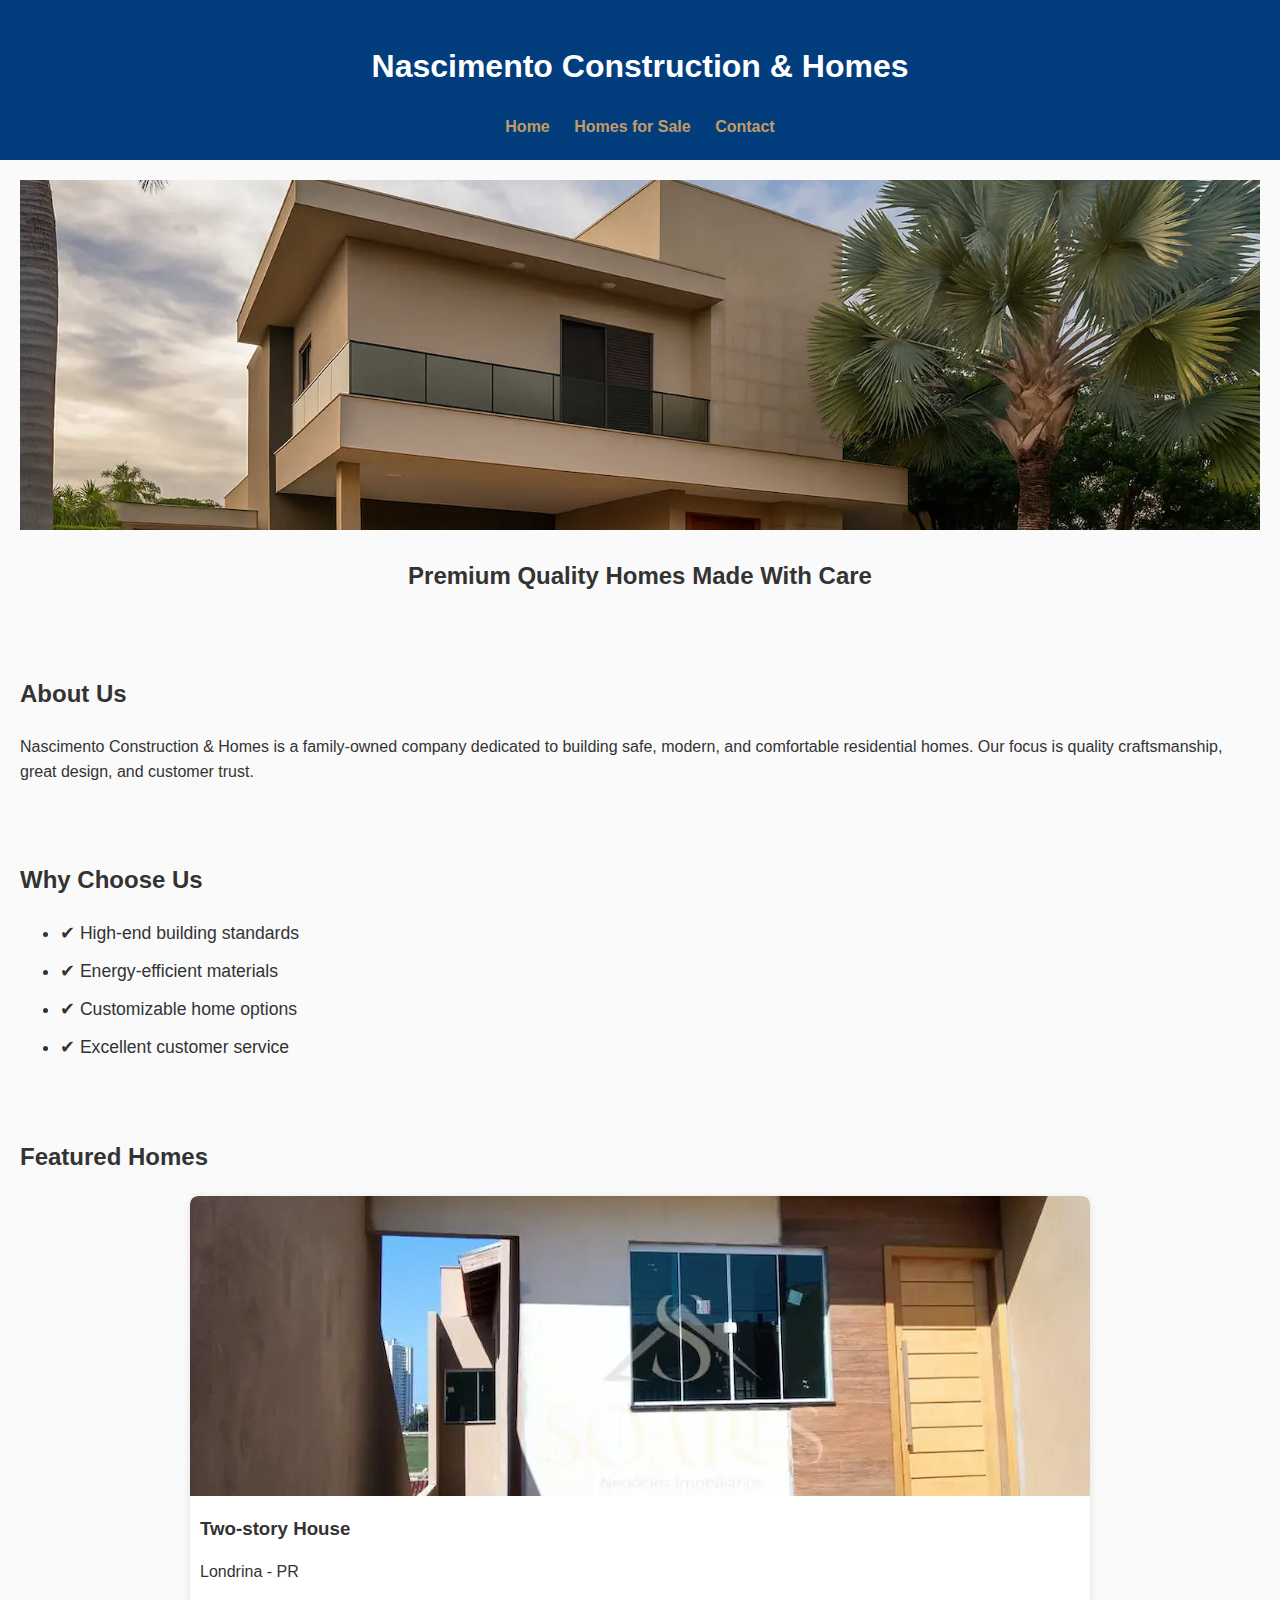
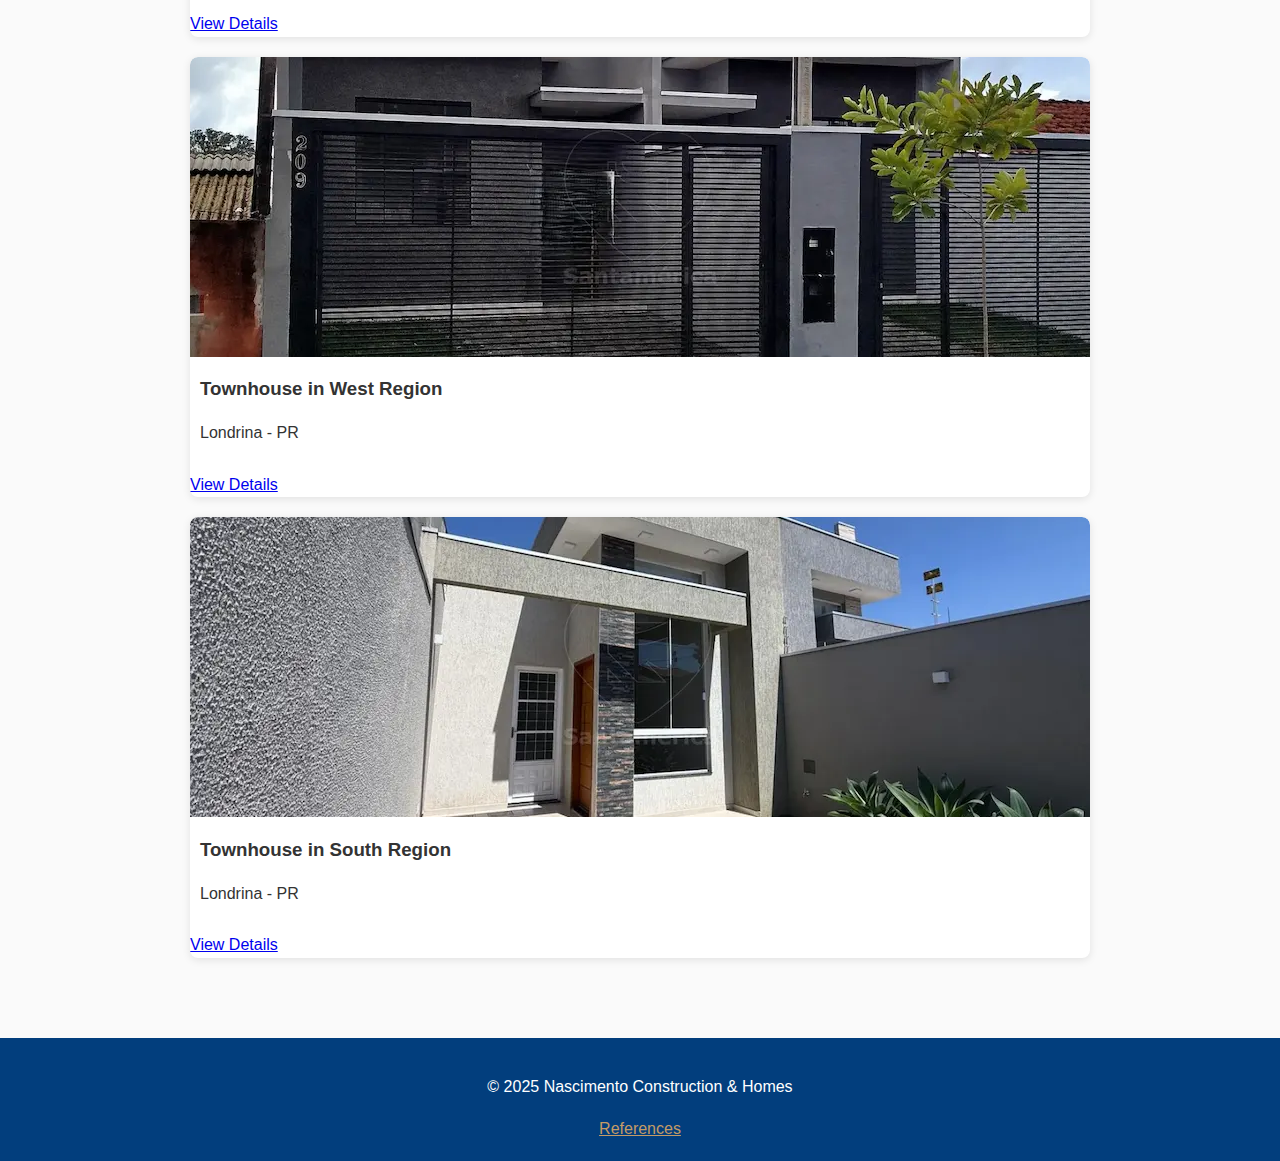
<file: project/index.html>
<!DOCTYPE html>
<html lang="en">
<head>
    <meta charset="UTF-8">
    <meta name="viewport" content="width=device-width, initial-scale=1.0">
    <meta name="description" content="High-quality residential homes in Londrina built with safety, comfort, and modern design. Explore premium properties from Nascimento Construction & Homes.">
    <title>Nascimento Construction & Homes</title>
    <link rel="stylesheet" href="styles.css">
</head>

<body>

<header>
    <h1>Nascimento Construction & Homes</h1>
    <nav>
        <a href="index.html">Home</a>
        <a href="homes.html">Homes for Sale</a>
        <a href="contact.html">Contact</a>
    </nav>
</header>

<main>

<section class="hero">
    <img src="images/banner.webp" alt="Featured Home" loading="lazy">
    <h2>Premium Quality Homes Made With Care</h2>
</section>

<section>
    <h2>About Us</h2>
    <p>Nascimento Construction & Homes is a family-owned company dedicated to building safe, modern, and comfortable residential homes. Our focus is quality craftsmanship, great design, and customer trust.</p>
</section>

<section>
    <h2>Why Choose Us</h2>

    <ul class="features">
        <li>✔ High-end building standards</li>
        <li>✔ Energy-efficient materials</li>
        <li>✔ Customizable home options</li>
        <li>✔ Excellent customer service</li>
    </ul>
</section>

<section class="featured-homes">
    <h2>Featured Homes</h2>

    <div class="home-cards">

        <div class="home-card">
            <img src="images/londrina-casa-assobradada01.webp" alt="Two-story house for sale in Londrina" loading="lazy"
>
            <h3>Two-story House</h3>
            <p>Londrina - PR</p>
            <a href="homes.html" class="btn">View Details</a>
        </div>

        <div class="home-card">
            <img src="images/londrina-casa-geminada01.webp" alt="Modern townhouse for sale in Londrina" loading="lazy"
>
            <h3>Townhouse in West Region</h3>
            <p>Londrina - PR</p>
            <a href="homes.html" class="btn">View Details</a>
        </div>

        <div class="home-card">
            <img src="images/londrina-casa-geminada02.webp" alt="Contemporary semi-detached home in Londrina" loading="lazy"
>
            <h3>Townhouse in South Region</h3>
            <p>Londrina - PR</p>
            <a href="homes.html" class="btn">View Details</a>
        </div>

    </div>

    
</section>


</main>

<footer>
    <p>&copy; 2025 Nascimento Construction & Homes</p>
    <a href="references.html">References</a>
</footer>

<script src="scripts.js"></script>
</body>
</html>
</file>
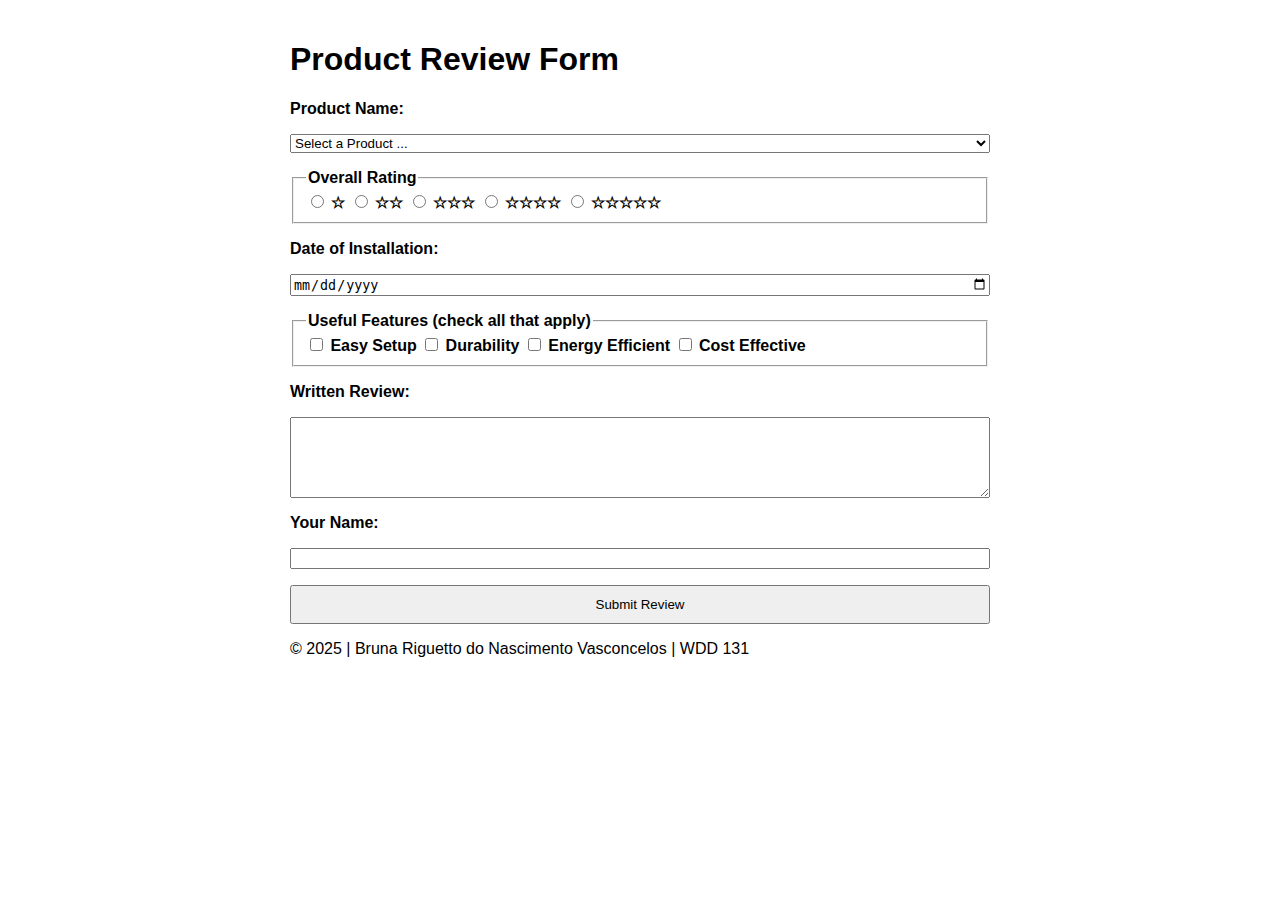
<file: form.html>
<!DOCTYPE html>
<html lang="en">
<head>
    <meta charset="UTF-8">
    <meta name="viewport" content="width=device-width, initial-scale=1.0">
    <title>Product Review Form</title>

    <link rel="stylesheet" href="css/form.css">
    <script src="javascript/products.js" defer></script>
</head>

<body>

    <header>
        <h1>Product Review Form</h1>
    </header>

    <main>
        <form method="get" action="review.html">

            <!-- PRODUCT NAME -->
            <label for="product-select">Product Name:</label>
            <select id="product-select" name="product" required>
                <option value="" disabled selected>Select a Product ...</option>
                <!-- JS will insert product options here -->
            </select>

            <!-- OVERALL RATING -->
            <!-- All radio buttons share the same name so only ONE can be selected -->
            <fieldset>
                <legend>Overall Rating</legend>

                <label for="rate1">
                    <input type="radio" id="rate1" name="rating" value="1" required>
                    ☆
                </label>

                <label for="rate2">
                    <input type="radio" id="rate2" name="rating" value="2">
                    ☆☆
                </label>

                <label for="rate3">
                    <input type="radio" id="rate3" name="rating" value="3">
                    ☆☆☆
                </label>

                <label for="rate4">
                    <input type="radio" id="rate4" name="rating" value="4">
                    ☆☆☆☆
                </label>

                <label for="rate5">
                    <input type="radio" id="rate5" name="rating" value="5">
                    ☆☆☆☆☆
                </label>
            </fieldset>

            <!-- DATE OF INSTALLATION -->
            <label for="install-date">Date of Installation:</label>
            <input type="date" id="install-date" name="install-date" required>

            <!-- USEFUL FEATURES -->
            <fieldset>
                <legend>Useful Features (check all that apply)</legend>

                <label for="feature1">
                    <input type="checkbox" id="feature1" name="features[]" value="Easy Setup">
                    Easy Setup
                </label>

                <label for="feature2">
                    <input type="checkbox" id="feature2" name="features[]" value="Durability">
                    Durability
                </label>

                <label for="feature3">
                    <input type="checkbox" id="feature3" name="features[]" value="Energy Efficient">
                    Energy Efficient
                </label>

                <label for="feature4">
                    <input type="checkbox" id="feature4" name="features[]" value="Cost Effective">
                    Cost Effective
                </label>
            </fieldset>

            <!-- WRITTEN REVIEW -->
            <label for="review-text">Written Review:</label>
            <textarea id="review-text" name="review-text" rows="5"></textarea>

            <!-- USER NAME -->
            <label for="username">Your Name:</label>
            <input type="text" id="username" name="username">

            <!-- SUBMIT BUTTON -->
            <input type="submit" value="Submit Review">

        </form>
    </main>

    <footer>
        <p>&copy; 2025 | Bruna Riguetto do Nascimento Vasconcelos | WDD 131</p>
    </footer>

</body>
</html>
</file>
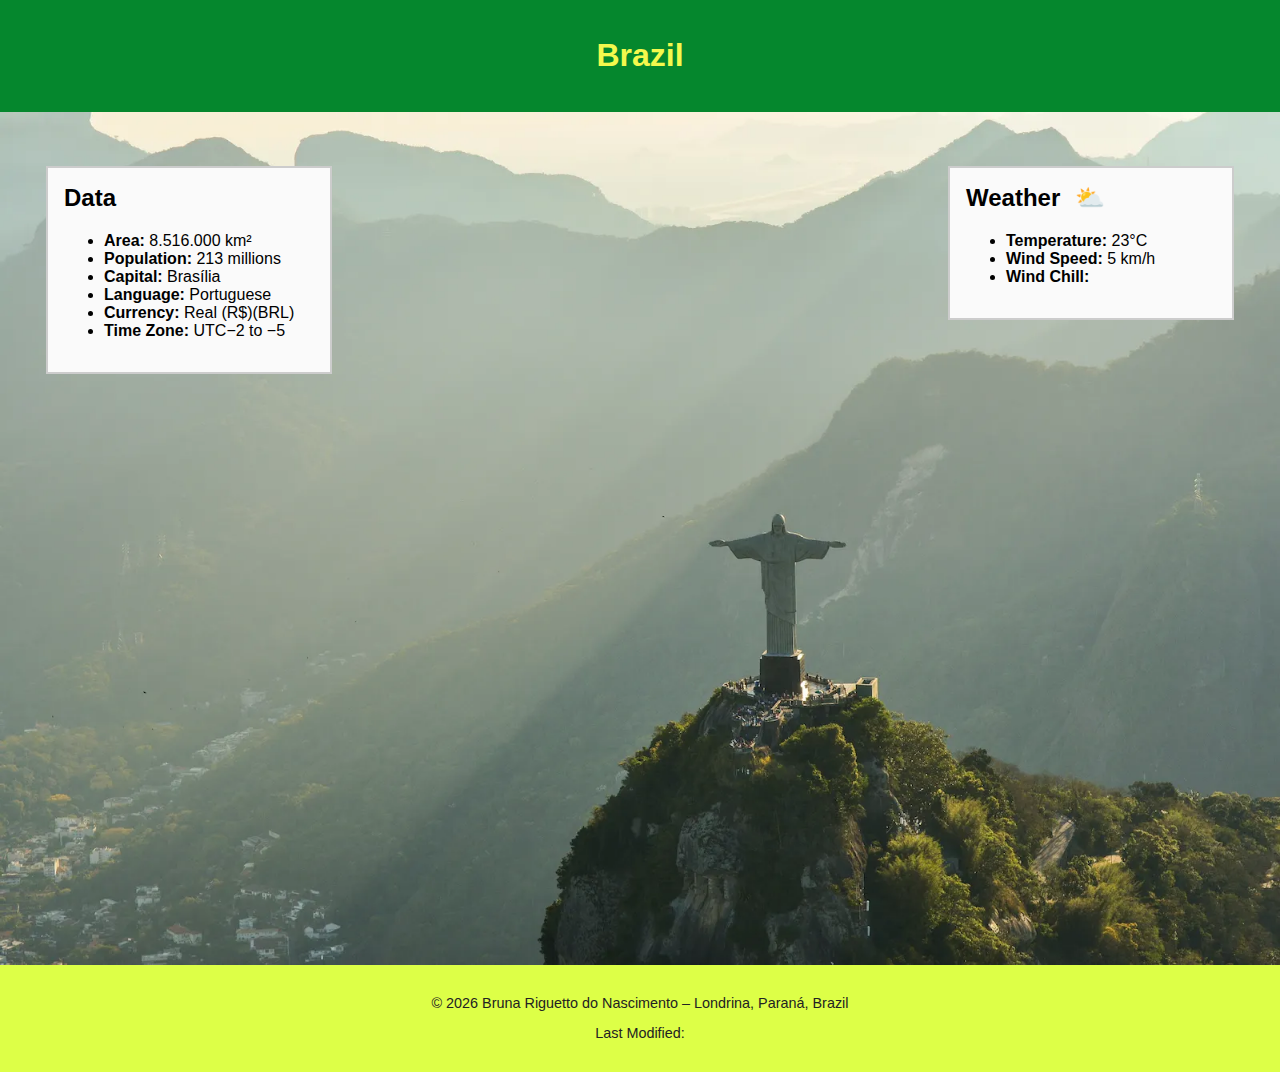
<file: place.html>
<!DOCTYPE html>
<html lang="en-US">
<head>
    <meta charset="utf-8">
    <meta name="viewport" content="width=device-width, initial-scale=1">
    <title></title>
    <meta name="description" content="Page to present a little about Brazil.">
    <meta name="author" content="Bruna Riguetto do Nascimento Vasconcelos">

    <link rel="stylesheet" href="week03/styles/country-page.css">
    <link rel="stylesheet" href="week03/styles/country-page-large.css">
    <script src="week03/country-page.js" defer></script>
</head>

<body>

    <!-- ===== TITLE ===== -->
    <header>
        <h1>Brazil</h1>
    </header>

    <!-- ===== HERO SECTION (RESPONSIVE SRCSET) ===== -->
    <section class="hero">
        <picture>
            <source srcset="images/rio-mobile.webp" media="(max-width: 600px)">
            <source srcset="images/rio-medium.webp" media="(max-width: 1024px)">
            <img src="images/rio-large.webp" 
                alt="Beautiful view of Rio de Janeiro"
                width="1200"
                height="600">
        </picture>
    </section>

    <!-- ===== DATA BOX ===== -->
    <section class="data-box">
        <h2>Data</h2>
        <ul>
            <li><strong>Area:</strong> 8.516.000 km²</li>
            <li><strong>Population:</strong> 213 millions</li>
            <li><strong>Capital:</strong> Brasília</li>
            <li><strong>Language:</strong> Portuguese</li>
            <li><strong>Currency:</strong> Real (R$)(BRL)</li>
            <li><strong>Time Zone:</strong> UTC−2 to −5</li>
        </ul>
    </section>

    <!-- ===== WEATHER BOX ===== -->
    <section class="weather-box">
        <h2>Weather</h2>

        <!-- Small SVG icon for MOBILE view -->
        <img class="weather-icon-mobile" src="images/weather-icon.svg" alt="Weather icon">

        <ul>
            <li><strong>Temperature:</strong> <span id="temp-value">23</span>°C</li>
            <li><strong>Wind Speed:</strong> <span id="wind-value">5</span> km/h</li>
            <li><strong>Wind Chill:</strong> <span id="windChill"></span></li>

        </ul>

    </section>

    <!-- ===== FOOTER ===== -->
    <footer>
        <p>&copy; <span id="currentyear"></span> Bruna Riguetto do Nascimento – Londrina, Paraná, Brazil</p>
        <p>Last Modified: <span id="lastModified"></span></p>
    </footer>

</body>

</html>
</file>
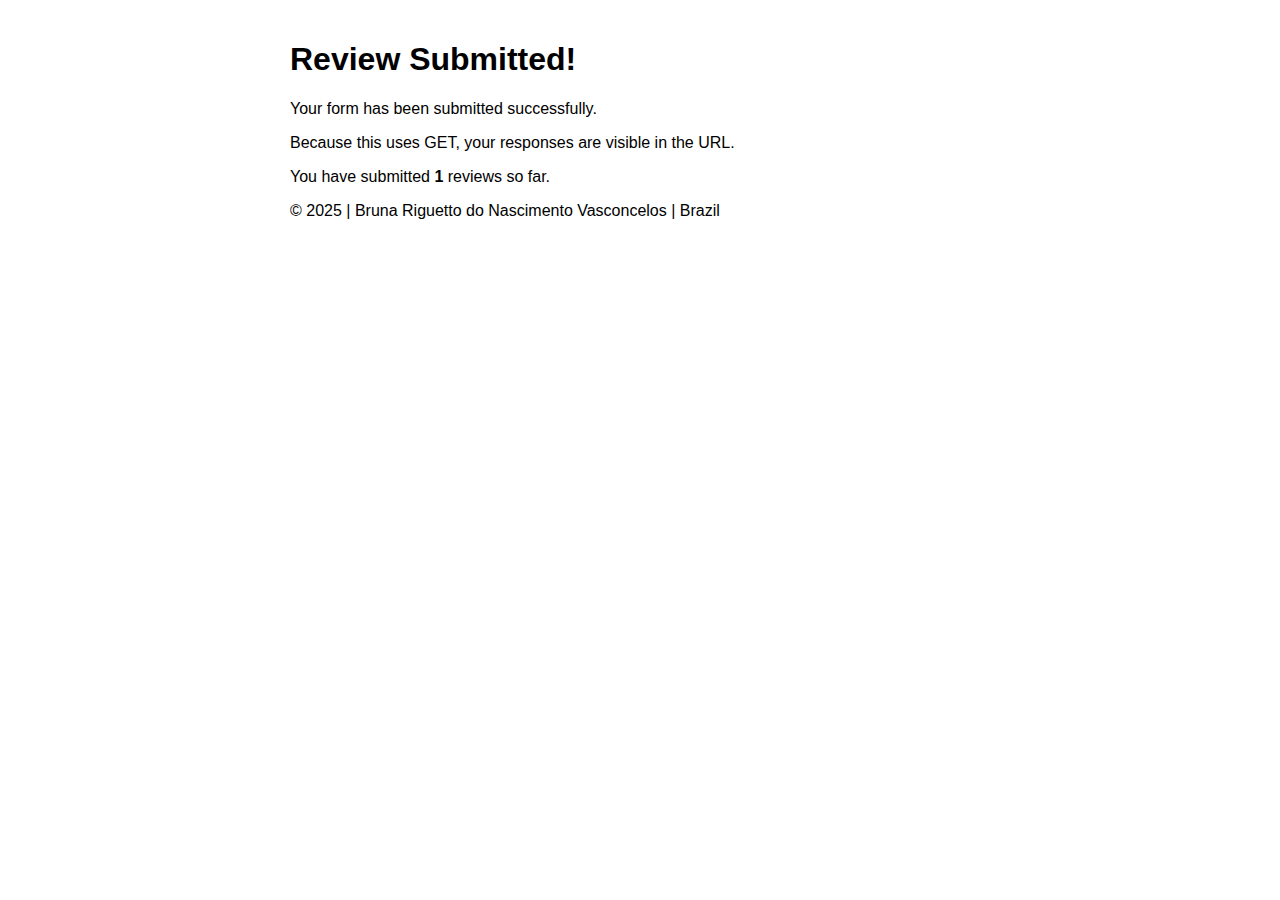
<file: review.html>
<!DOCTYPE html>
<html lang="en">
<head>
  <meta charset="UTF-8">
  <meta name="viewport" content="width=device-width, initial-scale=1.0">
  <title>Review Confirmation</title>
  <link rel="stylesheet" href="css/form.css">
</head>
<body>

<header>
  <h1>Review Submitted!</h1>
</header>

<main>
  <p>Your form has been submitted successfully.</p>
  <p>Because this uses GET, your responses are visible in the URL.</p>

  <!-- Review Counter Display -->
  <p>You have submitted <strong id="review-counter"></strong> reviews so far.</p>
</main>

<footer>
  <p>&copy; 2025 | Bruna Riguetto do Nascimento Vasconcelos | Brazil</p>
</footer>

<!-- LocalStorage Review Counter Script -->
<script>
  let reviewCount = Number(localStorage.getItem("reviewCount")) || 0;
  reviewCount++;
  localStorage.setItem("reviewCount", reviewCount);
  document.getElementById("review-counter").textContent = reviewCount;
</script>

</body>
</html>
</file>
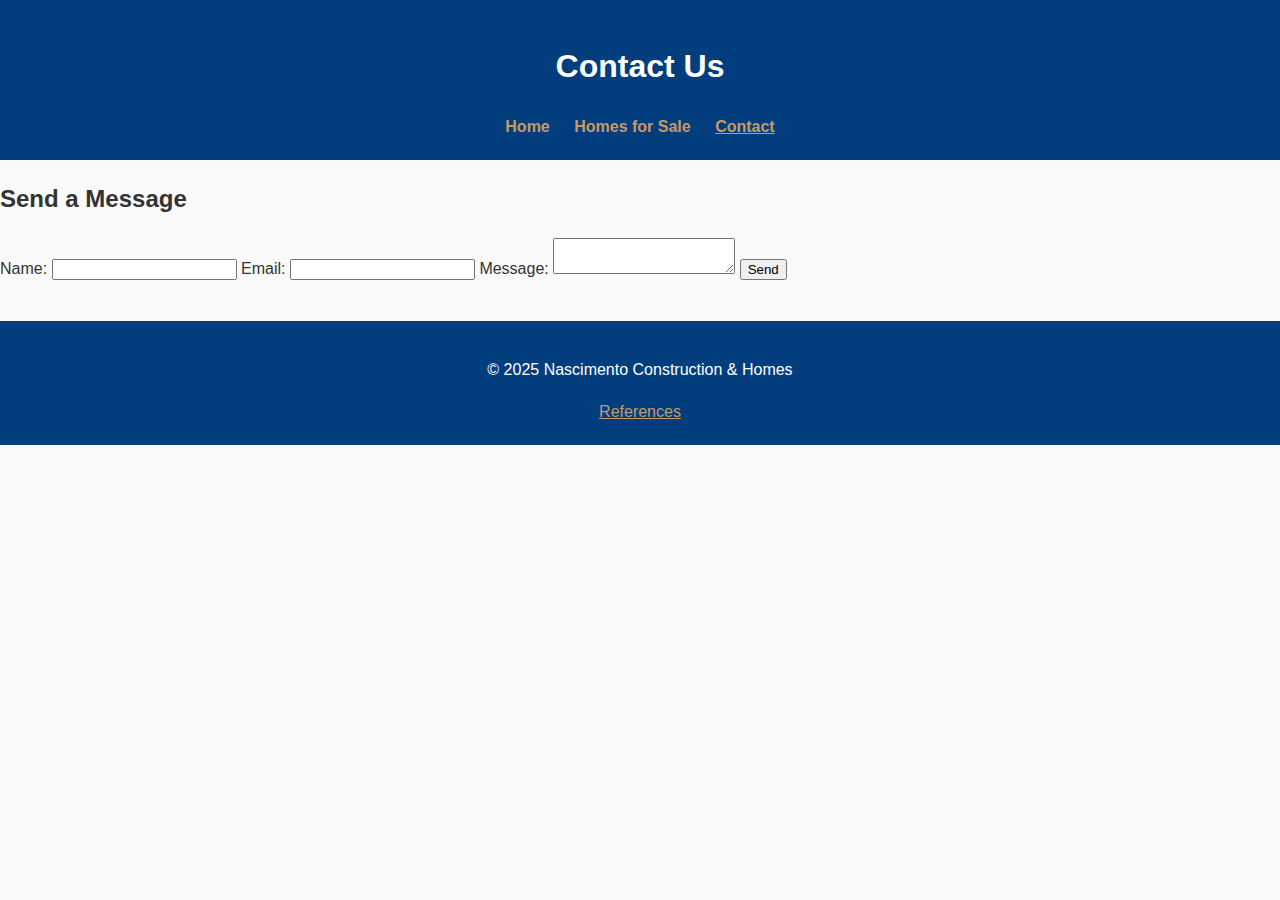
<file: project/contact.html>
<!DOCTYPE html>
<html lang="en">
<head>
    <meta charset="UTF-8">
    <meta name="viewport" content="width=device-width, initial-scale=1.0">
    <meta name="description" content="Contact Nascimento Construction & Homes to ask questions about properties, schedule visits, or request more information about our homes for sale.">
    <title>Contact Us – Nascimento Construction & Homes</title>
    <link rel="stylesheet" href="styles.css">
</head>

<body>

<header>
    <h1>Contact Us</h1>
    <nav>
        <a href="index.html">Home</a>
        <a href="homes.html">Homes for Sale</a>
        <a href="contact.html" class="active">Contact</a>
    </nav>
</header>

<main>
    <h2>Send a Message</h2>

    <form id="contactForm">
        <label>Name:
            <input type="text" id="name" required>
        </label>

        <label>Email:
            <input type="email" id="email" required>
        </label>

        <label>Message:
            <textarea id="message" required></textarea>
        </label>

        <button type="submit">Send</button>
    </form>

    <p id="savedMessage"></p>
</main>



<footer>
    <p>&copy; 2025 Nascimento Construction & Homes</p>
    <a href="references.html">References</a>
</footer>

<script src="scripts.js"></script>
</body>
</html>
</file>
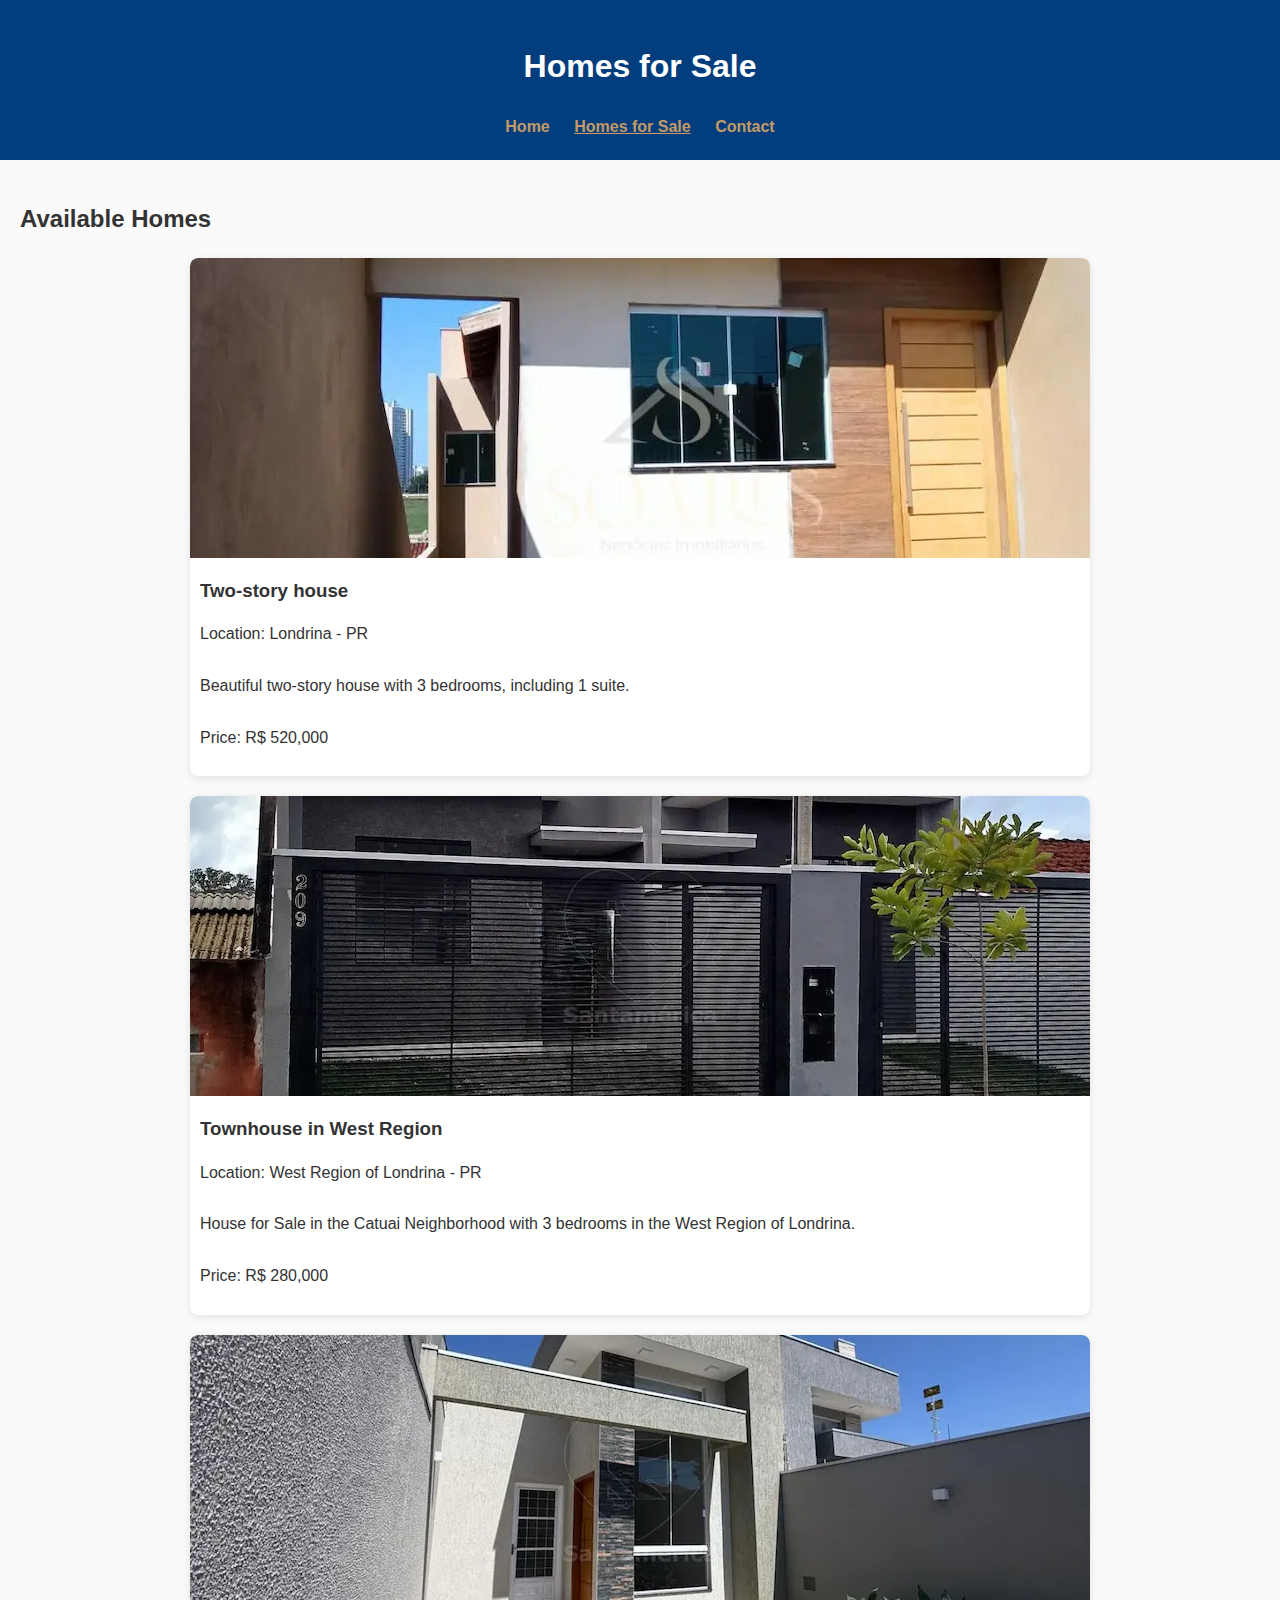
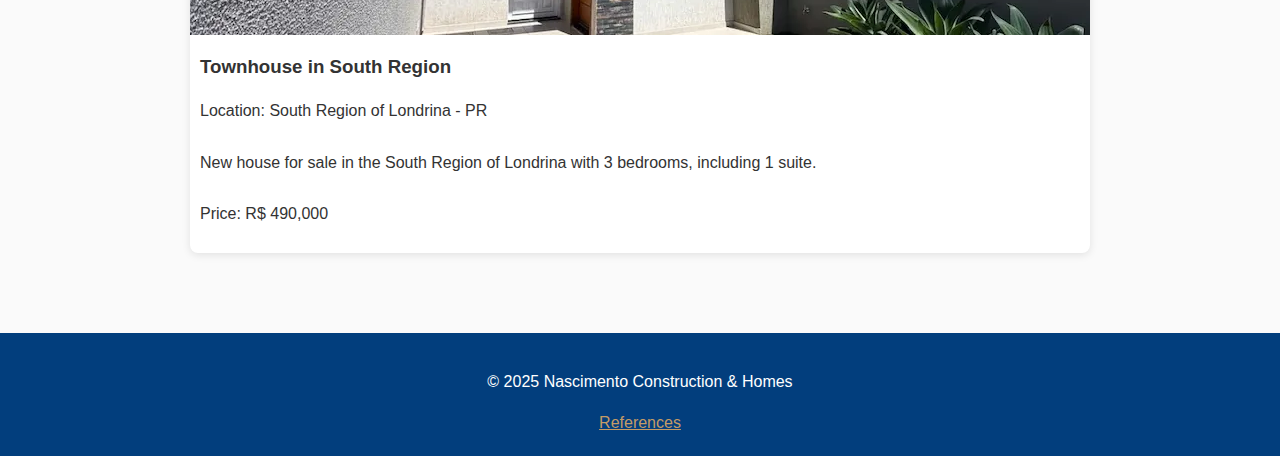
<file: project/homes.html>
<!DOCTYPE html>
<html lang="en">
<head>
    <meta charset="UTF-8">
    <meta name="viewport" content="width=device-width, initial-scale=1.0">
    <meta name="description" content="Explore high-quality homes for sale in Londrina, including two-story houses and modern townhouses built by Nascimento Construction & Homes.">
    <title>Homes for Sale – Nascimento Construction & Homes</title>
    <link rel="stylesheet" href="styles.css">
</head>

<body>

<header>
    <h1>Homes for Sale</h1>
    <nav>
        <a href="index.html">Home</a>
        <a href="homes.html" class="active">Homes for Sale</a>
        <a href="contact.html">Contact</a>
    </nav>
</header>

<main>
    <section class="homes-list">
    <h2>Available Homes</h2>

    <div class="home-cards">

        <div class="home-card">
            <img src="images/londrina-casa-assobradada01.webp" alt="Casa Assobradada em Londrina" loading="lazy">
            <h3>Two-story house</h3>
            <p>Location: Londrina - PR</p>
            <p>Beautiful two-story house with 3 bedrooms, including 1 suite.</p>
            <p>Price: R$ 520,000</p>
        </div>

        <div class="home-card">
            <img src="images/londrina-casa-geminada01.webp" alt="Casa Geminada em Londrina" loading="lazy">
            <h3>Townhouse in West Region</h3>
            <p>Location: West Region of Londrina - PR</p>
            <p>House for Sale in the Catuai Neighborhood with 3 bedrooms in the West Region of Londrina.</p>
            <p>Price: R$ 280,000</p>
        </div>

        <div class="home-card">
            <img src="images/londrina-casa-geminada02.webp" alt="Casa Geminada em Londrina" loading="lazy">
            <h3>Townhouse in South Region</h3>
            <p>Location: South Region of Londrina - PR</p>
            <p>New house for sale in the South Region of Londrina with 3 bedrooms, including 1 suite.</p>
            <p>Price: R$ 490,000</p>
        </div>

    </div>
</section>


</main>

<footer>
    <p>&copy; 2025 Nascimento Construction & Homes</p>
    <a href="references.html">References</a>
</footer>

<script src="scripts.js"></script>
</body>
</html>
</file>
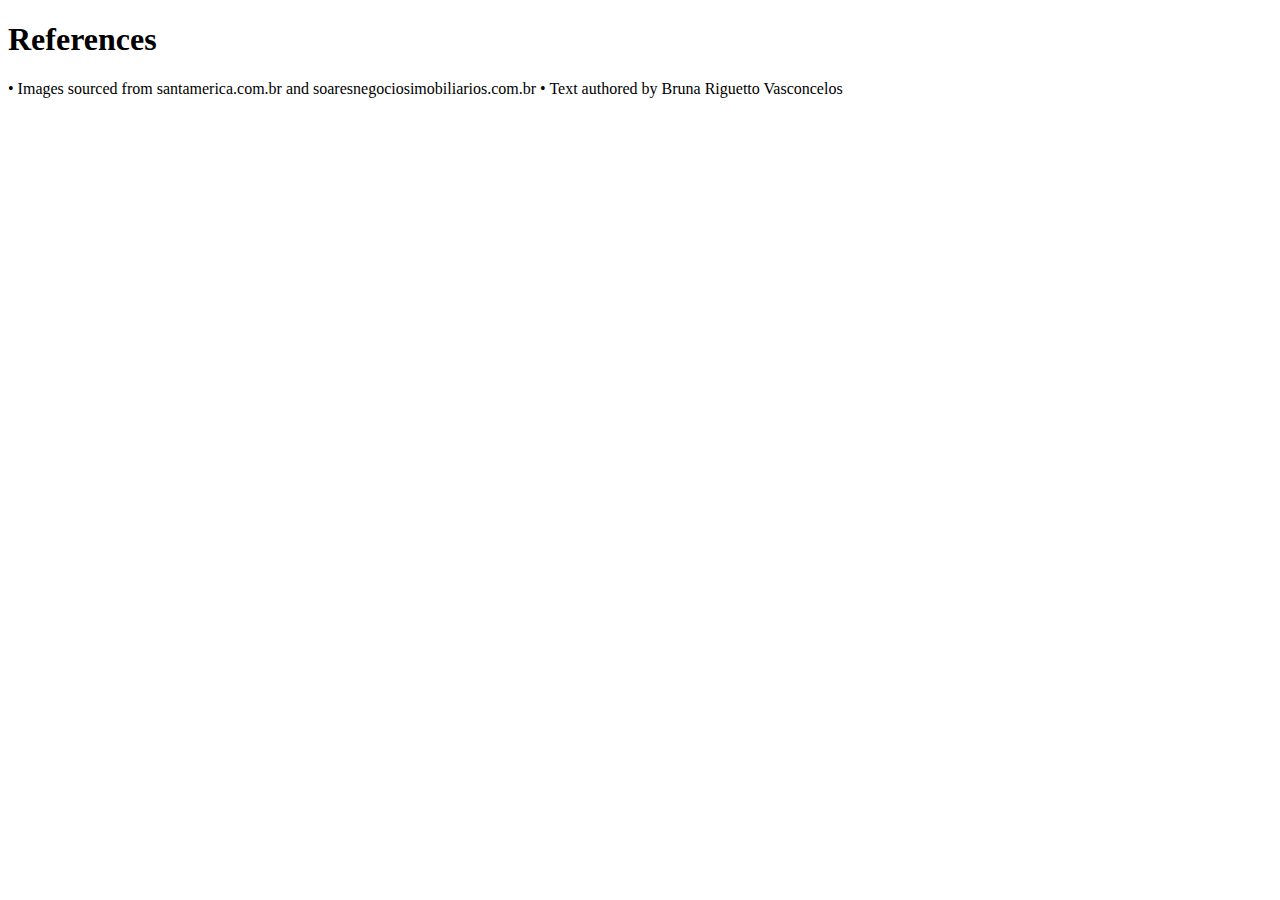
<file: project/references.html>
<!DOCTYPE html>
<html lang="en">
<head>
    <meta charset="UTF-8">
    <title>References</title>
</head>

<body>
<h1>References</h1>

<p>• Images sourced from santamerica.com.br and soaresnegociosimobiliarios.com.br
• Text authored by Bruna Riguetto Vasconcelos</p>

</body>
</html>
</file>
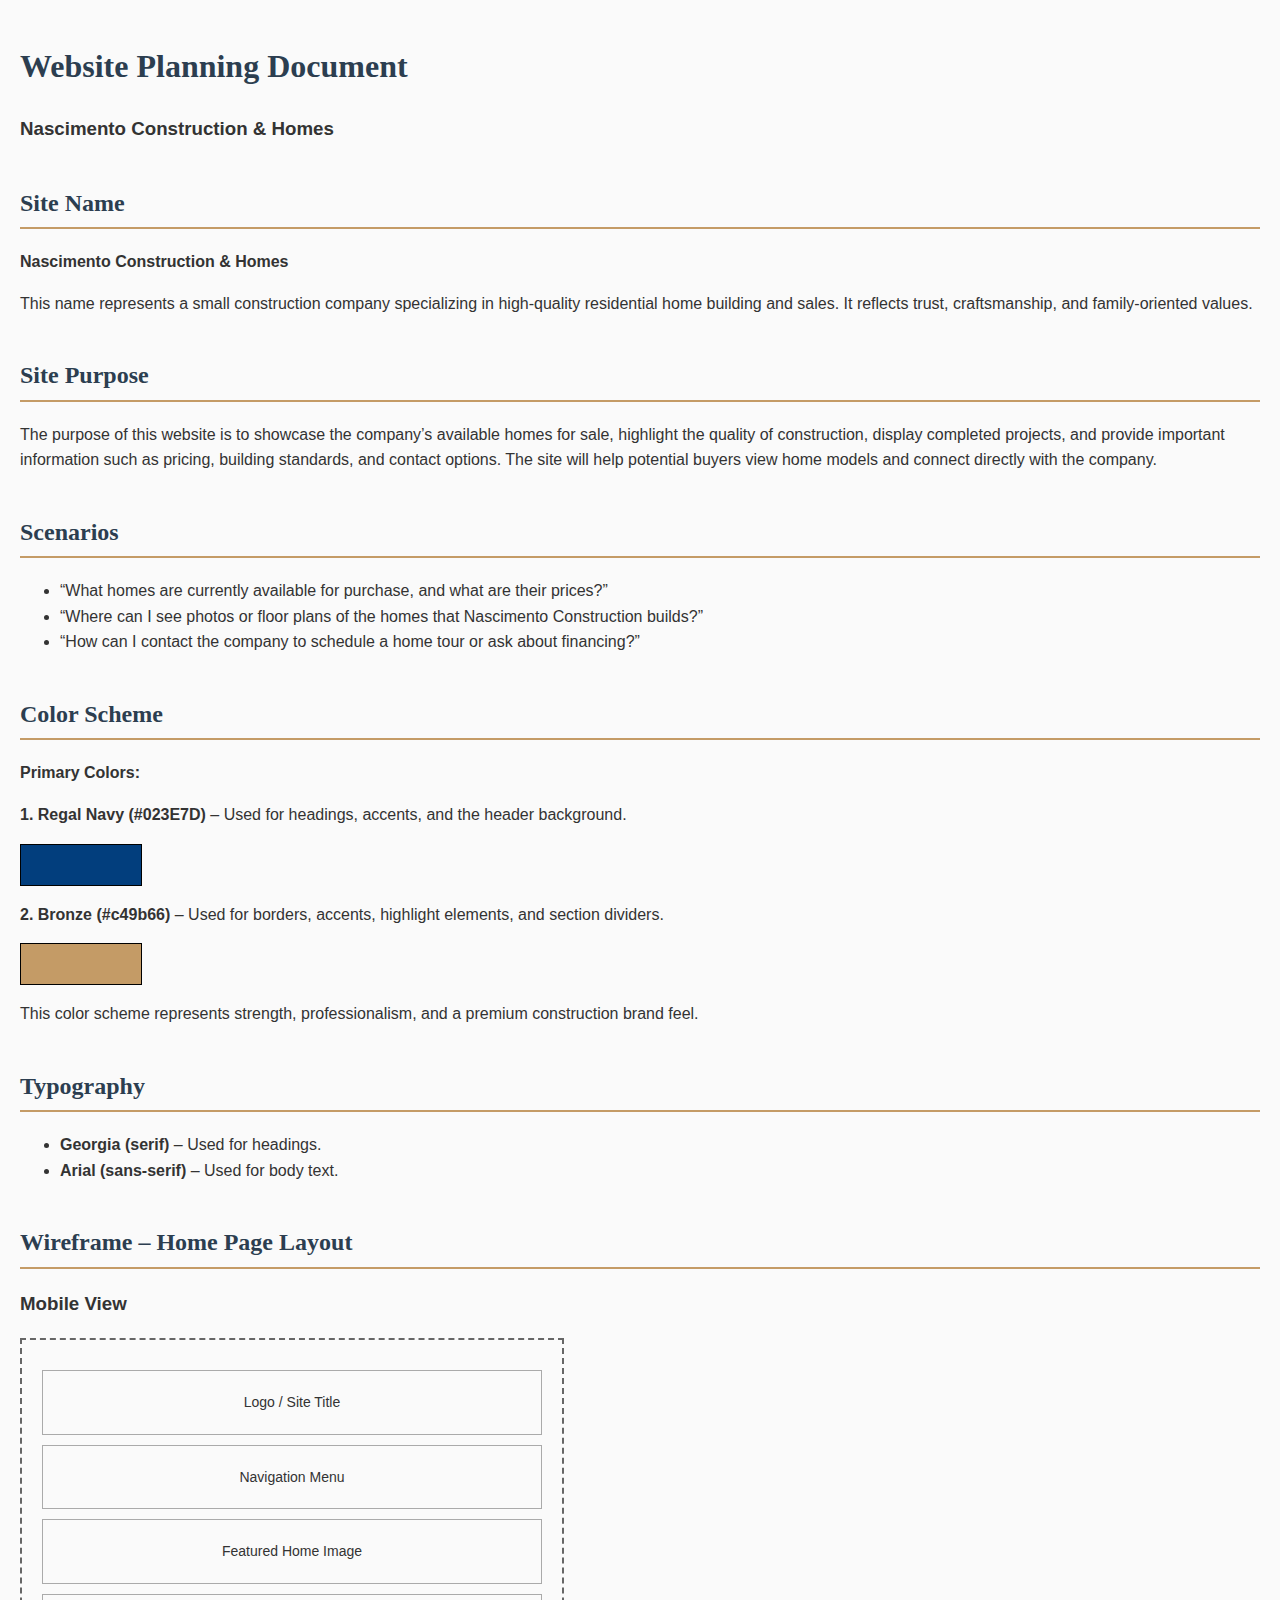
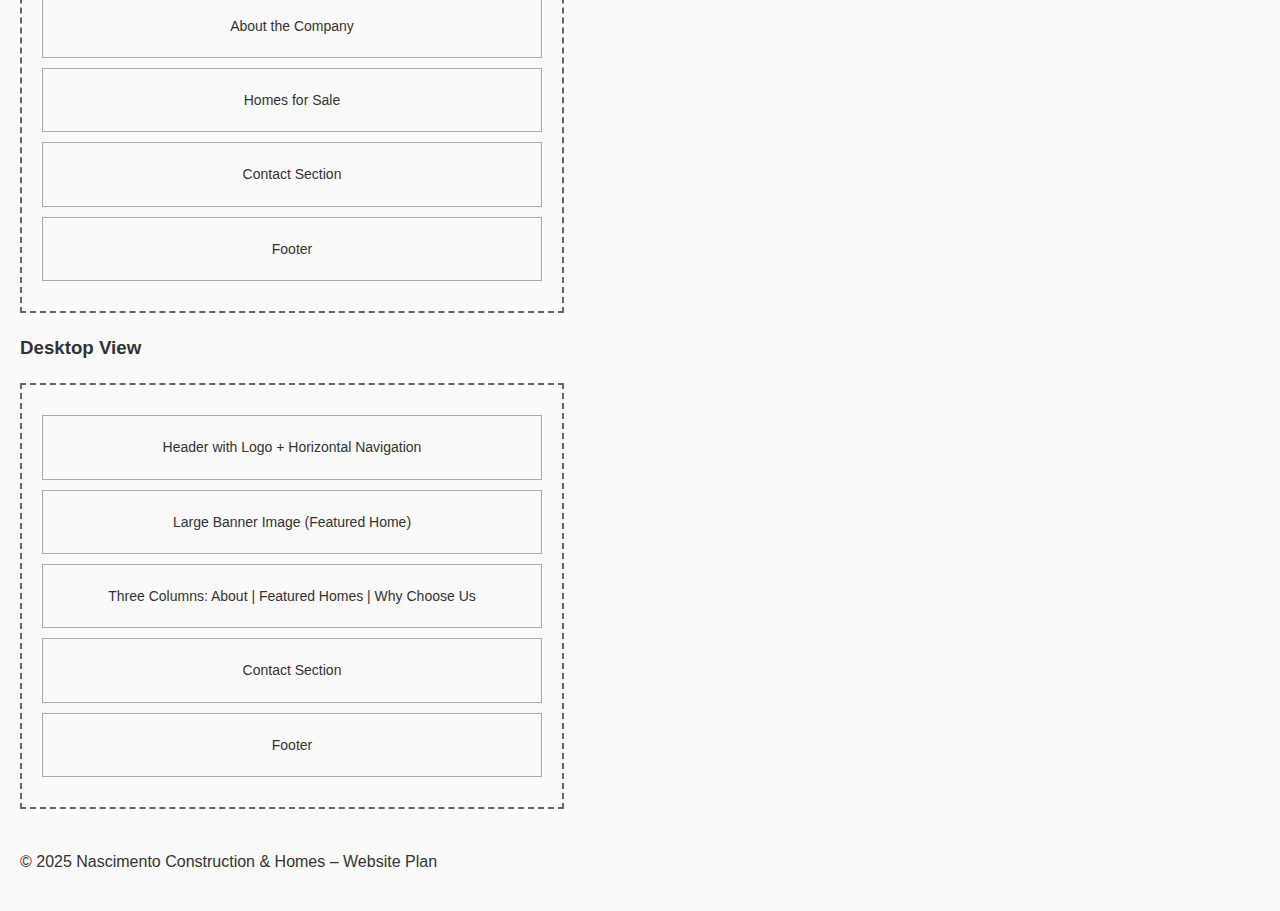
<file: project/siteplan.html>
<!DOCTYPE html>
<html lang="en">
<head>
    <meta charset="UTF-8">
    <meta name="viewport" content="width=device-width, initial-scale=1.0">
    <title>Website Plan – Nascimento Construction & Homes</title>
    <link rel="stylesheet" href="siteplan.css">
</head>

<body>

<header>
    <h1>Website Planning Document</h1>
    <h3>Nascimento Construction & Homes</h3>
</header>

<section>
    <h2>Site Name</h2>
    <p><strong>Nascimento Construction & Homes</strong></p>
    <p>This name represents a small construction company specializing in high-quality residential home building and sales.  
       It reflects trust, craftsmanship, and family-oriented values.</p>
</section>

<section>
    <h2>Site Purpose</h2>
    <p>
        The purpose of this website is to showcase the company’s available homes for sale, highlight the quality of construction, 
        display completed projects, and provide important information such as pricing, building standards, and contact options.  
        The site will help potential buyers view home models and connect directly with the company.
    </p>
</section>

<section>
    <h2>Scenarios</h2>
    <ul>
        <li>“What homes are currently available for purchase, and what are their prices?”</li>
        <li>“Where can I see photos or floor plans of the homes that Nascimento Construction builds?”</li>
        <li>“How can I contact the company to schedule a home tour or ask about financing?”</li>
    </ul>
</section>

<section>
    <h2>Color Scheme</h2>
    <p><strong>Primary Colors:</strong></p>

    <p><strong>1. Regal Navy (#023E7D)</strong> – Used for headings, accents, and the header background.</p>
    <div class="color-sample sample-navy"></div>

    <p><strong>2. Bronze (#c49b66)</strong> – Used for borders, accents, highlight elements, and section dividers.</p>
    <div class="color-sample sample-bronze"></div>

    <p>This color scheme represents strength, professionalism, and a premium construction brand feel.</p>
</section>

<section>
    <h2>Typography</h2>
    <ul>
        <li><strong>Georgia (serif)</strong> – Used for headings.</li>
        <li><strong>Arial (sans-serif)</strong> – Used for body text.</li>
    </ul>
</section>

<section>
    <h2>Wireframe – Home Page Layout</h2>

    <h3>Mobile View</h3>
    <div class="wireframe">
        <div class="wire-box">Logo / Site Title</div>
        <div class="wire-box">Navigation Menu</div>
        <div class="wire-box">Featured Home Image</div>
        <div class="wire-box">About the Company</div>
        <div class="wire-box">Homes for Sale</div>
        <div class="wire-box">Contact Section</div>
        <div class="wire-box">Footer</div>
    </div>

    <h3>Desktop View</h3>
    <div class="wireframe">
        <div class="wire-box">Header with Logo + Horizontal Navigation</div>
        <div class="wire-box">Large Banner Image (Featured Home)</div>
        <div class="wire-box">Three Columns: About | Featured Homes | Why Choose Us</div>
        <div class="wire-box">Contact Section</div>
        <div class="wire-box">Footer</div>
    </div>
</section>

<footer>
    <p>&copy; 2025 Nascimento Construction & Homes – Website Plan</p>
</footer>

</body>
</html>
</file>
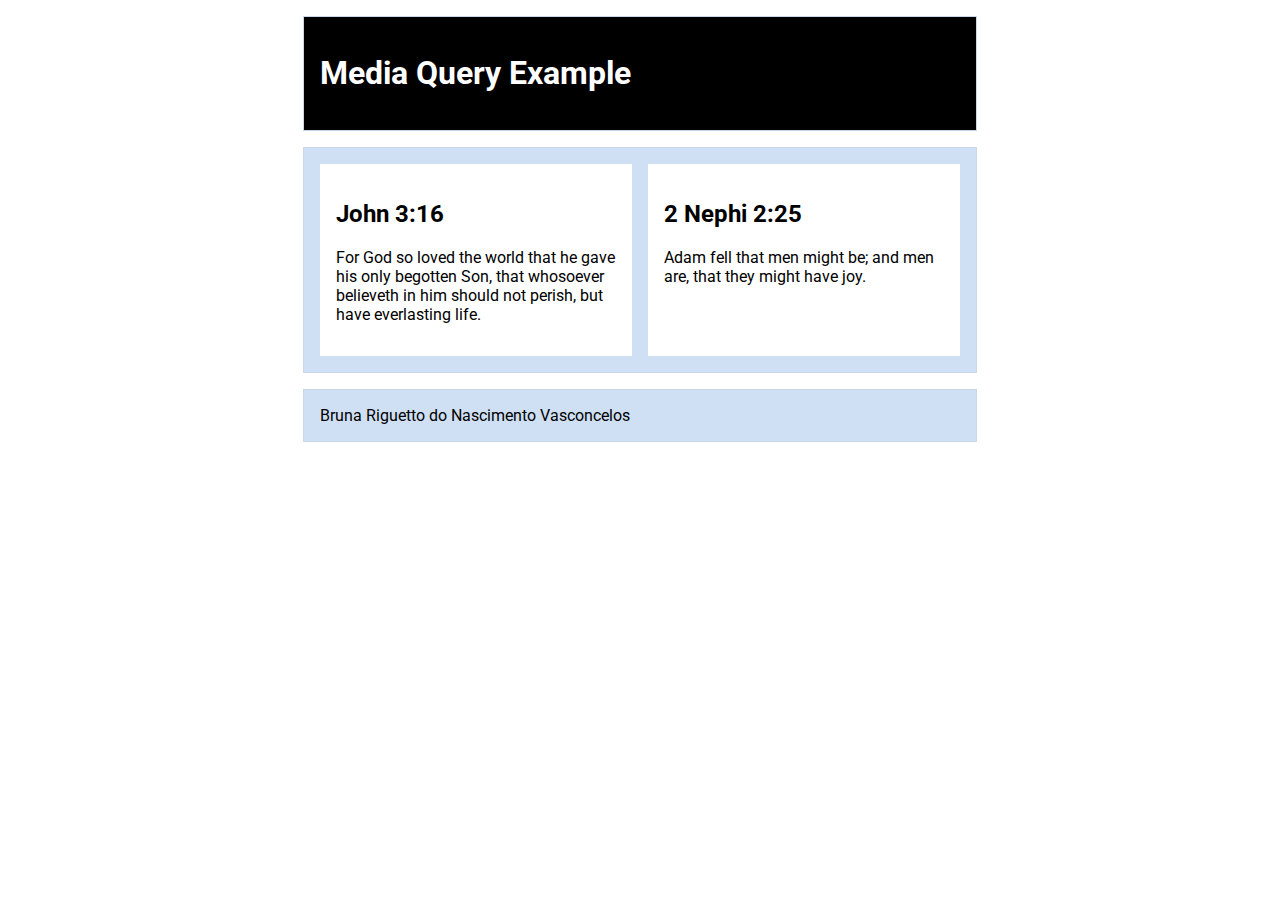
<file: week02/media-query.html>
<!DOCTYPE html>
<html lang="en">
<head>
    <meta charset="UTF-8">
    <meta name="viewport" content="width=device-width, initial-scale=1.0">
    <title>WDD 131 - Media Query Example</title>

    <meta name="description" content="Media Query learning activity example page.">
    <meta name="author" content="Bruna Riguetto do Nascimento Vasconcelos">

    <!-- Font Roboto -->
    <link rel="preconnect" href="https://fonts.googleapis.com">
    <link rel="preconnect" href="https://fonts.gstatic.com" crossorigin>
    <link href="https://fonts.googleapis.com/css2?family=Roboto:wght@300;400;700&display=swap" rel="stylesheet">

    <!-- CSS Files -->
    <link rel="stylesheet" href="styles/media-query.css">
    <link rel="stylesheet" href="styles/media-query-large.css">
</head>
<body>

    <header>
        <h1>Media Query Example</h1>
    </header>

    <main>
        <section>
            <h2>John 3:16</h2>
            <p>For God so loved the world that he gave his only begotten Son, 
               that whosoever believeth in him should not perish, but have everlasting life.</p>
        </section>

        <section>
            <h2>2 Nephi 2:25</h2>
            <p>Adam fell that men might be; and men are, that they might have joy.</p>
        </section>
    </main>

    <footer>
        Bruna Riguetto do Nascimento Vasconcelos
    </footer>

</body>
</html>
</file>
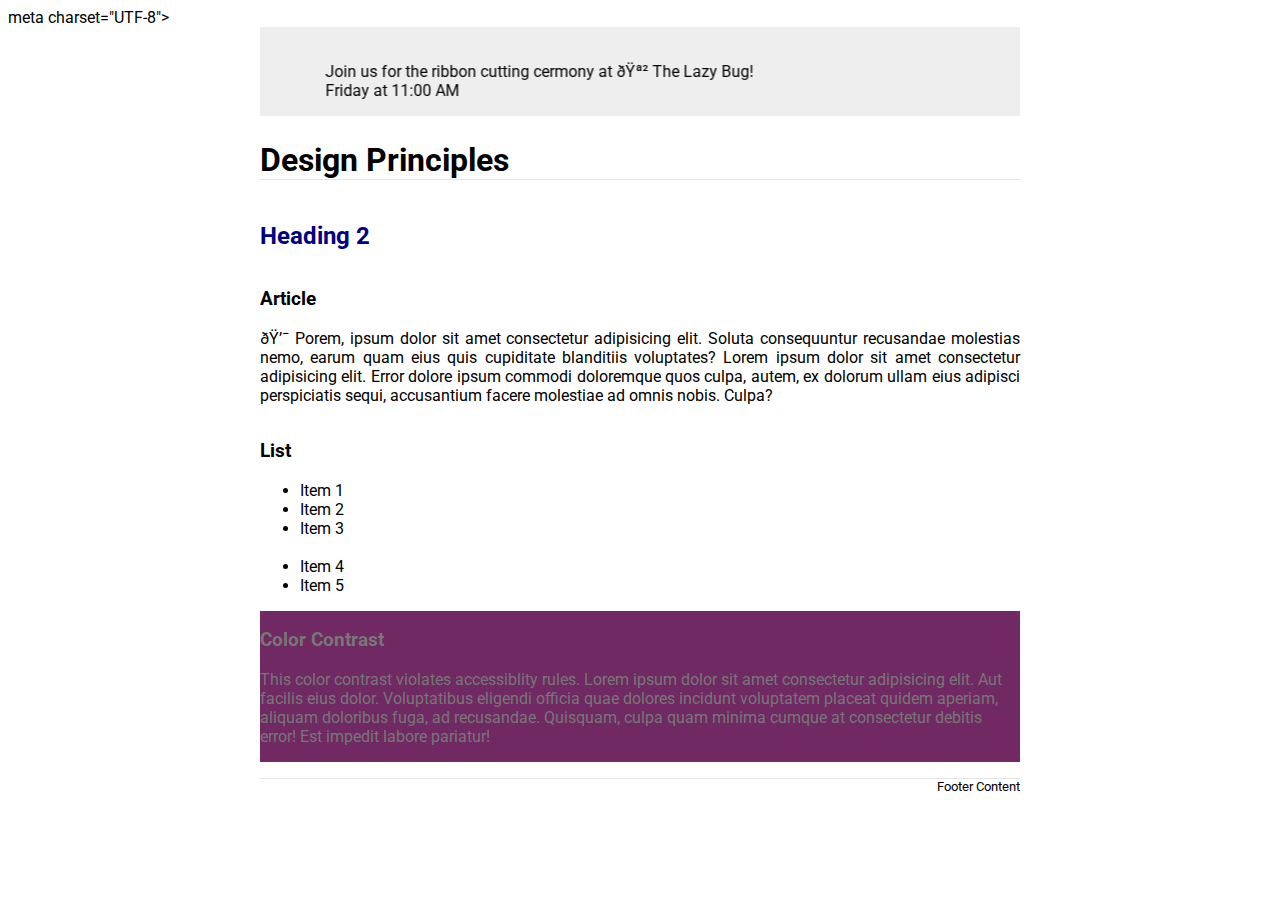
<file: week03/design.html>
<!DOCTYPE html>
<html lang="en-US">
    <head>
        meta charset="UTF-8">
    <meta name="viewport" content="width=device-width, initial-scale=1.0">
    <title>Temple Album</title>
    <meta name="description" content="Temples Album Project for WDD 131 – Dynamic Web Fundamentals - Bruna Riguetto do Nascimento Vasconcelos">
    <meta name="author" content="Bruna Riguetto do Nascimento Vasconcelos">

    <link rel="stylesheet" href="styles/design.css">

    <link rel="preconnect" href="https://fonts.googleapis.com">
    <link rel="preconnect" href="https://fonts.gstatic.com" crossorigin>
    <link href="https://fonts.googleapis.com/css2?family=Roboto:ital,wght@0,100..900;1,100..900&family=Stack+Sans+Text:wght@200..700&display=swap" rel="stylesheet">
    </head>
    <body>
        <header>
	        <marquee behavior="alternate" direction="right"><br>Join us for the ribbon cutting cermony at 🪲 The Lazy Bug!<br>Friday at 11:00 AM</marquee>
	    <h1>Design Principles</h1>
        </header>
        <main>
            <h2>Heading 2</h2>
            <section>
                <h3>Article</h3>
                <article>
                    <p>💯 Porem, ipsum dolor sit amet consectetur adipisicing elit. Soluta consequuntur recusandae molestias nemo, earum quam eius quis cupiditate blanditiis voluptates? Lorem ipsum dolor sit amet consectetur adipisicing elit. Error dolore ipsum commodi doloremque quos culpa, autem, ex dolorum ullam eius adipisci perspiciatis sequi, accusantium facere molestiae ad omnis nobis. Culpa?</p>
                </article>
            </section>
            <section>
                <h3>List</h3>
                <ul>
                    <li>Item 1</li>
                    <li>Item 2</li>
                    <li>Item 3<br><br></li>
                    <li>Item 4</li>
                    <li>Item 5</li>
                </ul>
            </section>
            <div class="callout">
                <h3>Color Contrast</h3>
                <p>This color contrast violates accessiblity rules. Lorem ipsum dolor sit amet consectetur adipisicing elit. Aut facilis eius dolor. Voluptatibus eligendi officia quae dolores incidunt voluptatem placeat quidem aperiam, aliquam doloribus fuga, ad recusandae. Quisquam, culpa quam minima cumque at consectetur debitis error! Est impedit labore pariatur!</p>
            </div>
        </main>
        <footer>
            Footer Content
        </footer>
    </body>

</html>
</file>
<file: project/styles.css>
body {
    margin: 0;
    font-family: Arial, sans-serif;
    background-color: #fafafa;
    color: #333;
    line-height: 1.6;
}

header {
    background: #023E7D;
    color: white;
    padding: 20px;
    text-align: center;
}

nav {
    margin-top: 10px;
}

nav a {
    color: #c49b66;
    margin: 0 10px;
    text-decoration: none;
    font-weight: bold;
}

nav a.active {
    text-decoration: underline;
}

.hero {
    text-align: center;
    padding: 20px;
}

.hero img {
    width: 100%;
    max-height: 350px;
    object-fit: cover;
}

.banner-container img {
    width: 100%;
    height: 400px;       /* adjust between 300–450px */
    object-fit: cover;
    object-position: center; /* centers the image horizontally */
    display: block;
}


section {
    padding: 20px;
}

.features li {
    margin: 10px 0;
    font-size: 1.1rem;
}

.home-grid {
    display: grid;
    grid-template-columns: repeat(auto-fit, minmax(250px, 1fr));
    gap: 20px;
    padding: 20px;
}

.home-card {
    background: white;
    border-radius: 8px;
    overflow: hidden;
    box-shadow: 0 2px 8px rgba(0,0,0,0.1);
    margin: 20px auto;
    max-width: 900px; /* prevents cards from stretching too wide */
}


.home-card img {
    width: 100%;
    height: 300px;   /* You can adjust to 220px–300px */
    object-fit: cover;
    border-top-left-radius: 8px;
    border-top-right-radius: 8px;
}


.home-card h3 {
    margin: 10px;
}

.home-card p {
    padding: 0 10px 10px;
}

footer {
    background: #023E7D;
    color: white;
    text-align: center;
    padding: 20px;
    margin-top: 40px;
}

footer a {
    color: #c49b66;
}
</file>
<file: css/form.css>
body {
    font-family: Arial, sans-serif;
    padding: 20px;
    max-width: 700px;
    margin: auto;
}

form {
    display: flex;
    flex-direction: column;
    gap: 1rem;
}

label, legend {
    font-weight: bold;
}

input[type="submit"] {
    padding: 10px;
    cursor: pointer;
}
</file>
<file: week03/styles/country-page.css>
:root {
    --bg: #ffffff;
    --accent: #05872d; 
    --border: #ccc;
    --text: #222;
}

body {
    margin: 0;
    font-family: 'Roboto', sans-serif;
    background: var(--bg);
}

/* TITLE */
header {
    text-align: center;
    padding: 1rem;
    background: var(--accent);
    color: rgb(243, 249, 77);
}

/* HERO */
.hero picture img {
    width: 100%;
    height: auto;
    display: block;
}

/* DATA + WEATHER BOXES */
.data-box,
.weather-box {
    border: 2px solid var(--border);
    margin: 1rem;
    padding: 1rem;
    background: #fafafa;
}

.data-box h2,
.weather-box h2 {
    margin-top: 0;
}

/* WEATHER mobile icon */
.weather-icon-mobile {
    width: 50px;
    display: block;
    margin: 0 auto 1rem auto;
}

/* FOOTER */
footer {
    text-align: center;
    padding: 1rem;
    font-size: 0.9rem;
    color: var(--text);
    background: #ddff47;
}
</file>
<file: week03/styles/country-page-large.css>
@media (min-width: 900px) {
    


    /* HERO SECTION becomes a large background-like image */
    .hero picture img {
        width: 100%;
        height: auto;
    }

    /* Layout Data + Weather over the large hero image */
    .hero {
        position: relative;
    }

    .data-box {
        position: absolute;
        top: 150px;
        left: 30px;
        width: 250px;
    }

    .weather-box {
        position: absolute;
        top: 150px;
        right: 30px;
        width: 250px;
    }

    /* Remove the mobile SVG icon */
    .weather-icon-mobile {
        display: none;
    }

    /* Add WEATHER pseudo-element icon ⛅ */
    .weather-box h2::after {
        content: " ⛅";
        font-size: 1.5rem;
        margin-left: 8px;
    }
}
</file>
<file: project/siteplan.css>
body {
    font-family: 'Arial', sans-serif;
    background-color: #fafafa;
    color: #333;
    margin: 0;
    padding: 20px;
    line-height: 1.6;
}

header, section {
    margin-bottom: 40px;
}

h1, h2 {
    font-family: 'Georgia', serif;
    color: #2c3e50;
}

h2 {
    border-bottom: 2px solid #c49b66;
    padding-bottom: 5px;
}

.color-sample {
    width: 120px;
    height: 40px;
    border: 1px solid #000;
    margin: 5px 0;
}

.sample-navy {
    background-color: #023E7D;
}

.sample-bronze {
    background-color: #c49b66;
}

/* Wireframe */
.wireframe {
    border: 2px dashed #666;
    padding: 20px;
    margin: 20px 0;
    width: 100%;
    max-width: 500px;
}

.wire-box {
    border: 1px solid #aaa;
    padding: 20px;
    margin: 10px 0;
    text-align: center;
    font-size: 14px;
}
</file>
<file: week02/styles/media-query.css>
body {
    font-family: 'Roboto', sans-serif;
}

header, main, footer {
    max-width: 640px;
    margin: 1rem auto;
    padding: 1rem;
    border: 1px solid #c9d7e8;
    background-color: #cfe0f5;
}

main {
    display: grid;
    grid-template-columns: 1fr; /* Only one column */
    grid-gap: 1rem; /* Equal gap */
}


section {
    background-color: #ffffff; 
    padding: 1rem;
}
</file>
<file: week02/styles/media-query-large.css>
@media screen and (min-width: 500px) {

    header {
        background-color: #000000;
        color: #ffffff;
    }

    main {
        display: grid;
        grid-template-columns: 1fr 1fr; /* Two columns */
    }
}
</file>
<file: week03/styles/design.css>
body {
	font-family: Roboto, helvetica, sans-serif;
}

header,
main,
footer {
	max-width: 760px;
	margin: 0 auto;
}

marquee {
	padding: 1rem;
	background-color: #eee;
}

h1 {
	border-bottom: 1px solid rgba(0, 0, 0, 0.1);
}

main {
	display: grid;
}

h2 {
	color: navy;
	text-align: left;
}

article p {
	text-align: justify;
}

.callout {
	color: #777;
	background-color: #702963;
}

footer {
	margin-top: 1rem;
	border-top: 1px solid rgba(0, 0, 0, 0.1);
	font-size: smaller;
	text-align: right;
}
</file>
